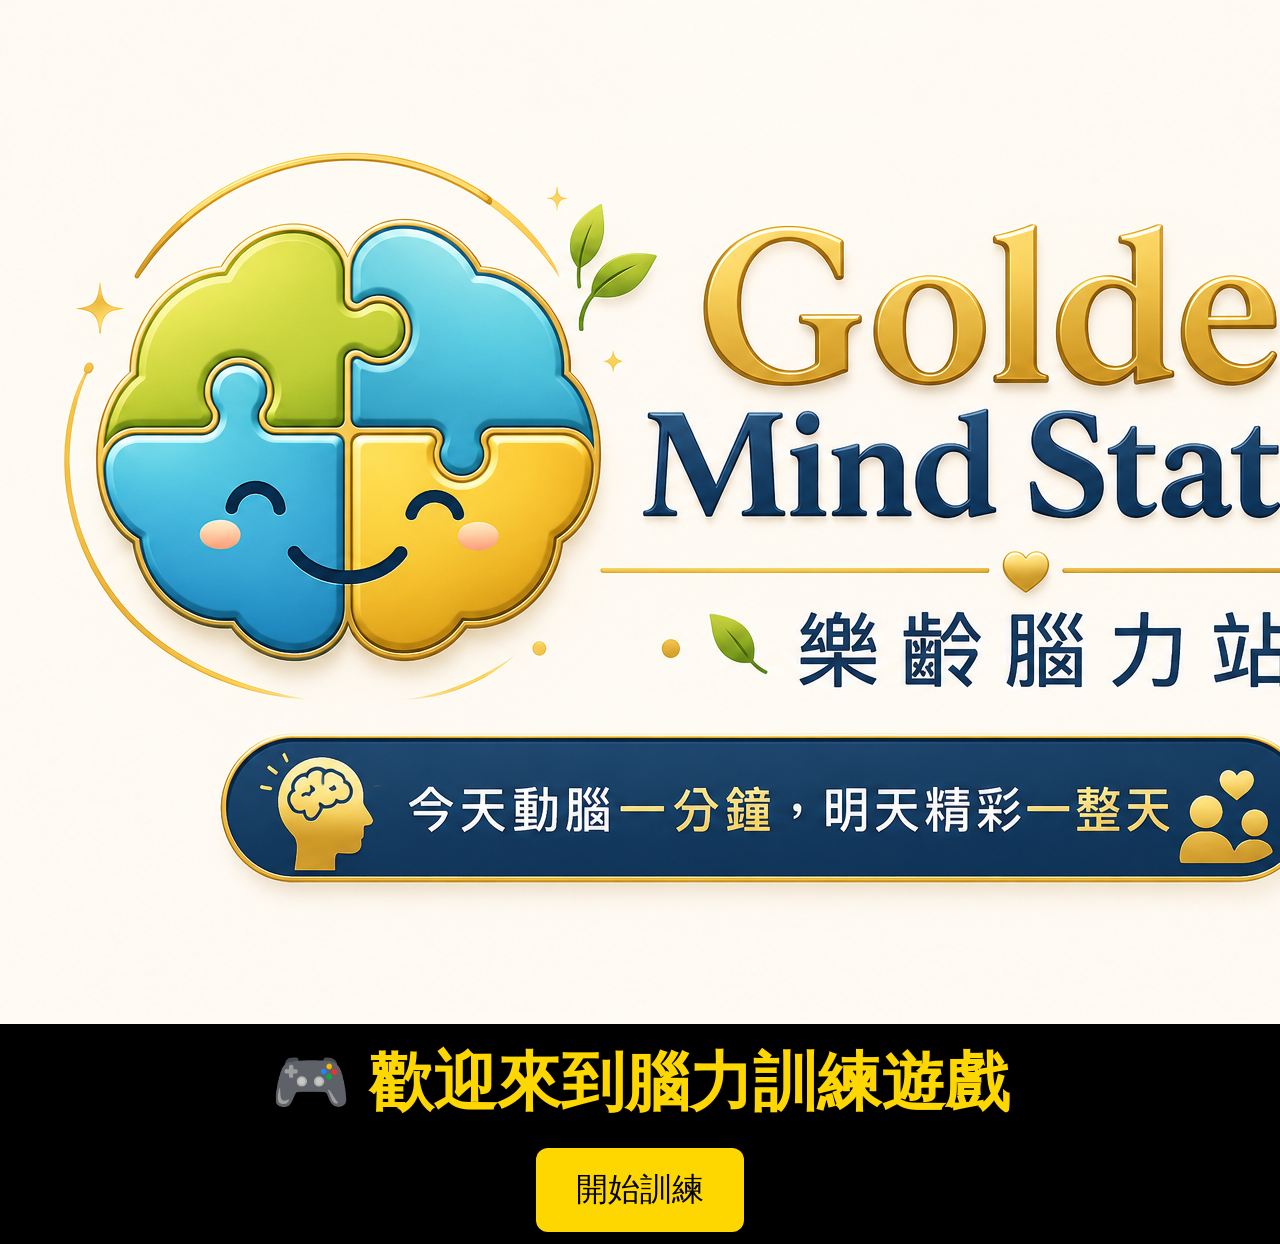
<file: index.html>
<!DOCTYPE html>
<html lang="zh">
<head>
  <meta name="viewport" content="width=device-width, initial-scale=1.0">
  <meta charset="utf-8">
  <title>遊戲首頁</title>
  <link rel="stylesheet" href="style.css">
</head>
<body class="intro-page">
  <!-- 首頁 Logo -->
  <div class="intro-logo">
    <img src="images/logo.png" alt="Golden Mind Station 樂齡腦力站 Logo" class="intro-image">
  </div>

  <!-- 首頁標題 -->
  <h1 class="intro-title">🎮 歡迎來到腦力訓練遊戲</h1>

  <!-- 首頁按鈕 -->
  <button class="intro-button" onclick="location.href='menu.html'">開始訓練</button>
</body>
</html>
</file>
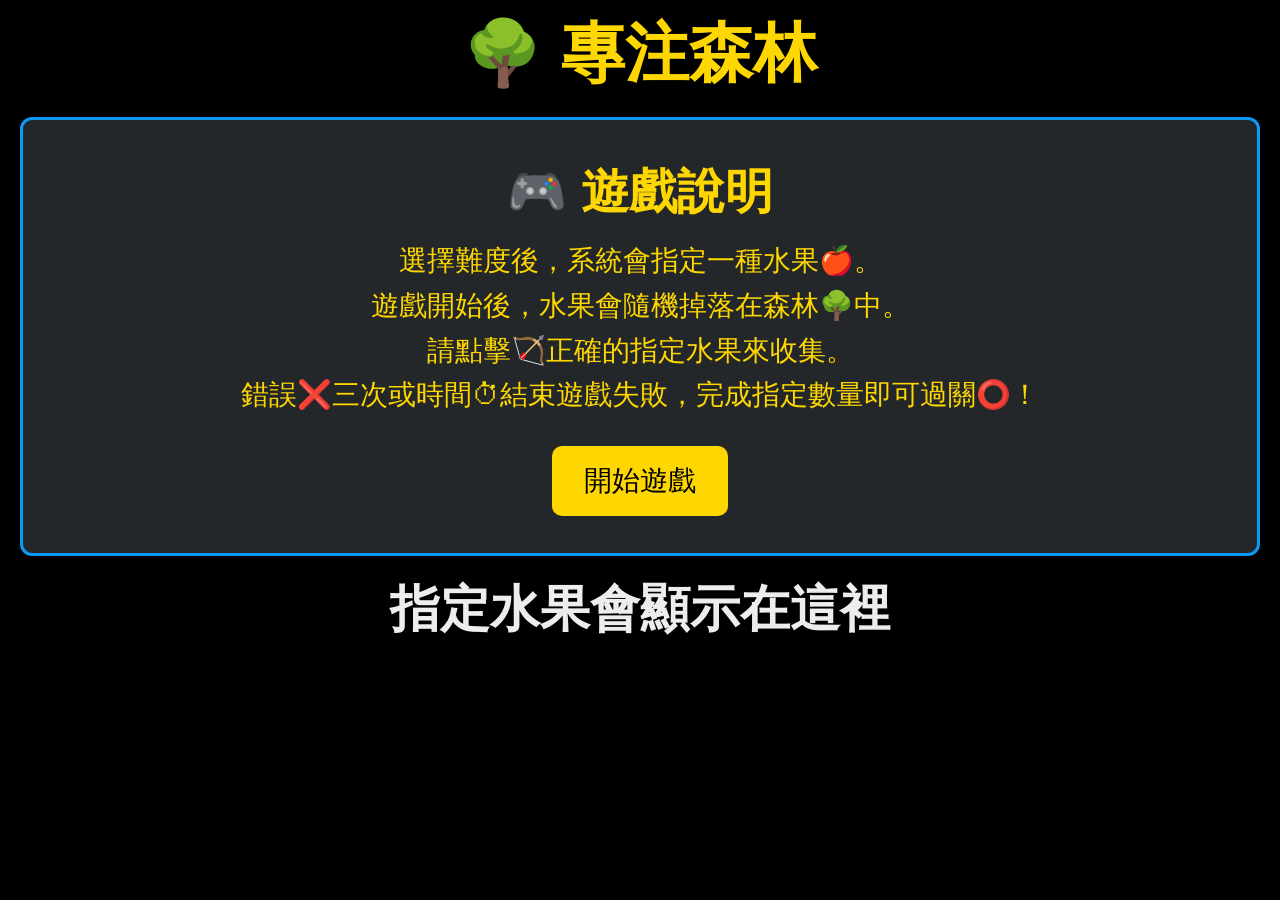
<file: focus.html>
<!DOCTYPE html>
<html lang="zh">
<head>
  <meta charset="UTF-8">
  <title>專注森林</title>
  <link rel="stylesheet" href="style.css">
  <style>
    #game-area {
      position: relative;
      width: 1500px;   /* 放大遊戲區域 */
      height: 500px;   /* 放大遊戲區域 */
      border: 3px solid #333;
      margin: 20px auto;
      overflow: hidden;
      background-color: #333;
    }
    .fruit {
      position: absolute;
      font-size: 90px; /* 放大水果 */
      cursor: pointer;
    }
    /* 統一遊戲說明樣式 */
    #instruction {
      text-align: center;
      margin: 20px;
      padding: 25px;
      border: 3px solid #0c99f7;
      border-radius: 12px;
      background-color: #242729;
      color: #FFD700;
    }
    #instruction h2 {
      font-size: 48px;
      margin-bottom: 15px;
    }
    #instruction p {
      font-size: 28px;
      line-height: 1.6;
      margin: 8px 0;
    }
    #instruction button {
      background-color: #FFD700;
      color: #000;
      border: none;
      padding: 16px 32px;
      margin-top: 20px;
      font-size: 28px;
      border-radius: 10px;
      cursor: pointer;
    }
    #instruction button:hover {
      background-color: #FFA500;
    }
    /* 初始隱藏遊戲區 */
    #controls, #game-area, #progress, #timer, #errors, #back-menu-btn, #restart-btn {
      display: none;
    }
  </style>
</head>
<body>
  <h1>🌳 專注森林</h1>

  <!-- 遊戲說明區 -->
  <div id="instruction">
    <h2>🎮 遊戲說明</h2>
    <p>選擇難度後，系統會指定一種水果🍎。<br>
       遊戲開始後，水果會隨機掉落在森林🌳中。<br>
       請點擊🏹正確的指定水果來收集。<br>
       錯誤❌三次或時間⏱結束遊戲失敗，完成指定數量即可過關⭕！</p>
    <button onclick="showGame()">開始遊戲</button>
  </div>

  <!-- 難度選擇按鈕 -->
  <div id="controls">
    <button onclick="startFocusGame('easy')">簡單模式</button>
    <button onclick="startFocusGame('medium')">中等模式</button>
    <button onclick="startFocusGame('hard')">困難模式</button>
  </div>

  <p id="target" style="font-size: 50px; font-weight: bold; color: rgb(238, 237, 237);">
    指定水果會顯示在這裡
  </p>
  <div id="game-area"></div>
  <p id="progress">進度會顯示在這裡</p>
  <p id="timer">剩餘時間：-- 秒</p>
  <p id="errors">錯誤次數：0</p>

  <!-- 返回選單按鈕 -->
  <button id="back-menu-btn" onclick="goBackMenu()">返回遊戲選單</button>

  <!-- 重新開始按鈕 -->
  <button id="restart-btn" onclick="restartGame()">重新開始</button>

  <script src="focus.js"></script>
  <script>
    function showGame() {
      document.getElementById("instruction").style.display = "none";
      document.getElementById("controls").style.display = "block";
      document.getElementById("game-area").style.display = "block";
      document.getElementById("progress").style.display = "block";
      document.getElementById("timer").style.display = "block";
      document.getElementById("errors").style.display = "block";
    }
  </script>
</body>
</html>
</file>
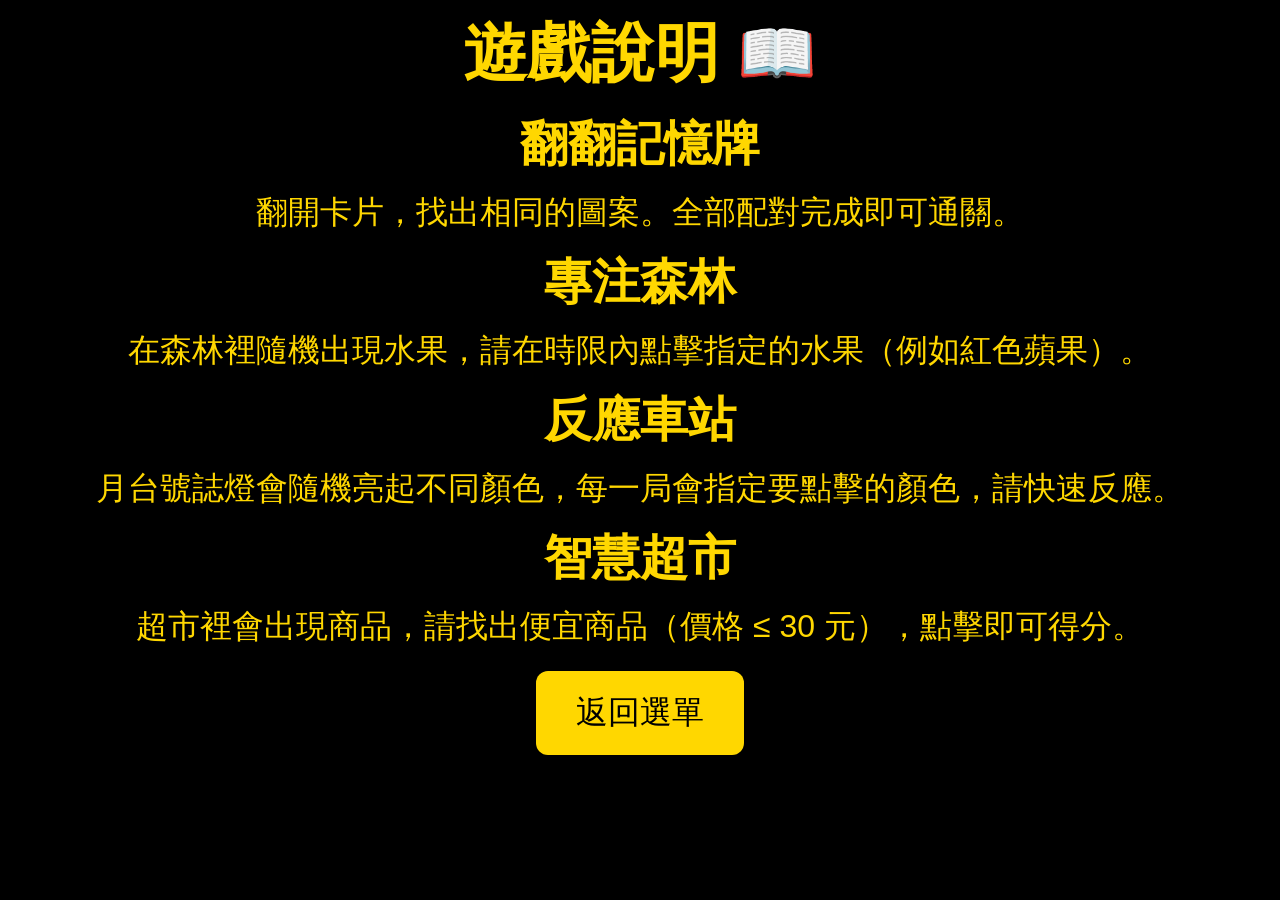
<file: instructions.html>
<!DOCTYPE html>
<html lang="zh">
<head>
  <meta name="viewport" content="width=device-width, initial-scale=1.0">
  <meta charset="utf-8">
  <title>遊戲說明</title>
  <link rel="stylesheet" href="style.css">
</head>
<body>
  <h1>遊戲說明 📖</h1>
  <div id="instructions">
    <h2>翻翻記憶牌</h2>
    <p>翻開卡片，找出相同的圖案。全部配對完成即可通關。</p>

    <h2>專注森林</h2>
    <p>在森林裡隨機出現水果，請在時限內點擊指定的水果（例如紅色蘋果）。</p>

    <h2>反應車站</h2>
    <p>月台號誌燈會隨機亮起不同顏色，每一局會指定要點擊的顏色，請快速反應。</p>

    <h2>智慧超市</h2>
    <p>超市裡會出現商品，請找出便宜商品（價格 ≤ 30 元），點擊即可得分。</p>
  </div>

  <div id="menu">
    <button onclick="goBackMenu()">返回選單</button>
  </div>

  <script src="instructions.js"></script>
</body>
</html>
</file>
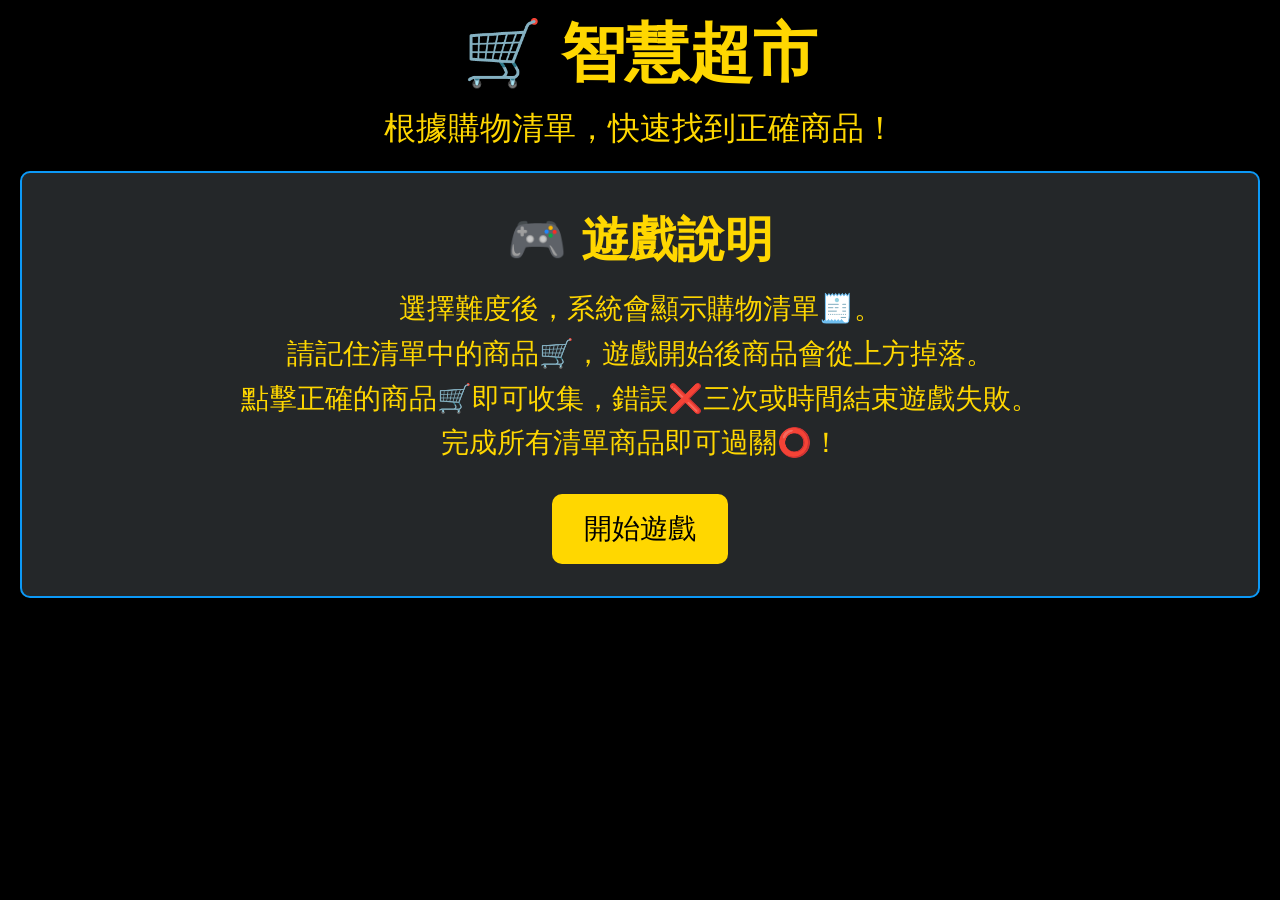
<file: market.html>
<!DOCTYPE html>
<html lang="zh">
<head>
  <meta charset="UTF-8">
  <title>智慧超市</title>
  <link rel="stylesheet" href="style.css">
  <script src="market.js" defer></script>
  <style>
    /* 說明區塊樣式，與記憶花園一致 */
    #instruction {
      text-align: center;
      margin: 20px;
      padding: 20px;
      border: 2px solid #0c99f7;
      border-radius: 10px;
      background-color: #242729;
      color: #FFD700;
    }
    #controls, #game-container, #result {
      display: none; /* 初始隱藏，按下開始遊戲後才顯示 */
    }
  </style>
</head>
<body>
  <h1>🛒 智慧超市</h1>
  <p>根據購物清單，快速找到正確商品！</p>

  <!-- 遊戲說明區 -->
  <div id="instruction">
    <h2>🎮 遊戲說明</h2>
    <p>選擇難度後，系統會顯示購物清單🧾。<br>
       請記住清單中的商品🛒，遊戲開始後商品會從上方掉落。<br>
       點擊正確的商品🛒即可收集，錯誤❌三次或時間結束遊戲失敗。<br>
       完成所有清單商品即可過關⭕！</p>
    <button onclick="showGame()">開始遊戲</button>
  </div>

  <!-- 難度選擇按鈕 -->
  <div id="controls">
    <button onclick="startSupermarketGame('easy')">簡單模式</button>
    <button onclick="startSupermarketGame('medium')">中等模式</button>
    <button onclick="startSupermarketGame('hard')">困難模式</button>
    <button onclick="startSupermarketGame('expert')">專家模式</button>
  </div>

  <!-- 主遊戲區 -->
  <div id="game-container">
    <div id="main-area">
      <p id="shopping-list">購物清單會顯示在這裡</p>
      <p id="progress">進度會顯示在這裡</p>
      <div id="timer-bar"><div id="timer-progress"></div></div>
      <div id="supermarket-board"></div>
      <p id="result"></p>
      <button id="menu-btn" onclick="goBackMenu()">返回選單</button>
    </div>

    <div id="sidebar">
      <h2>已購買</h2>
      <ul id="collected-list">
        <li>尚未購買</li>
      </ul>
    </div>
  </div>

  <script>
    function showGame() {
      document.getElementById("instruction").style.display = "none";
      document.getElementById("controls").style.display = "block";
      document.getElementById("game-container").style.display = "flex";
    }
  </script>
</body>
</html>
</file>
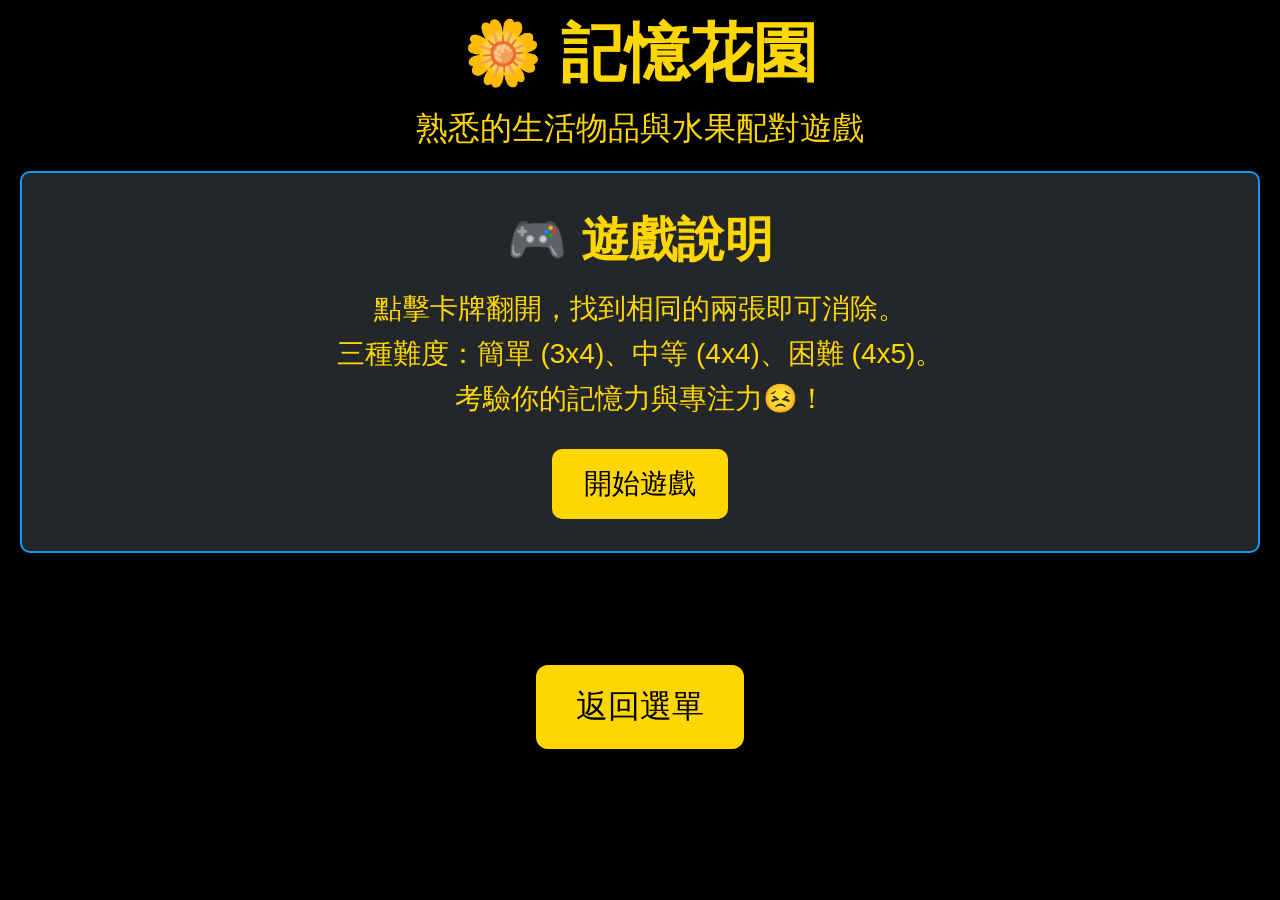
<file: memory.html>
<!DOCTYPE html>
<html lang="zh">
<head>
  <meta charset="UTF-8">
  <title>記憶花園</title>
  <link rel="stylesheet" href="style.css">
  <script src="memory.js" defer></script>
  <style>
    #instruction {
      text-align: center;
      margin: 20px;
      padding: 20px;
      border: 2px solid #0c99f7;
      border-radius: 10px;
      background-color: #242729;
    }
    #buttons, #memory-board, #result {
      display: none; /* 初始隱藏 */
    }
    #memory-board {
      display: grid;
      gap: 12px;
      width: 100%;
      max-width: 1800px;
      margin: 50px auto;
      justify-items: center;
    }
    .card {
      background-color: #86b8da;
      color: yellow;
      font-size: 10px;
      display: flex;
      justify-content: center;
      align-items: center;
      aspect-ratio: 1/1;
      border-radius: 100px;
      cursor: pointer;
      min-height: 150px; /* 保持卡牌高度一致 */
    }
  </style>
</head>
<body>
  <h1>🌼 記憶花園</h1>
  <p>熟悉的生活物品與水果配對遊戲</p>

  <!-- 遊戲說明區 -->
  <div id="instruction">
    <h2>🎮 遊戲說明</h2>
    <p>點擊卡牌翻開，找到相同的兩張即可消除。<br>
       三種難度：簡單 (3x4)、中等 (4x4)、困難 (4x5)。<br>
       考驗你的記憶力與專注力😣！</p>
    <button onclick="showGame()">開始遊戲</button>
  </div>

  <!-- 難度選擇按鈕 -->
  <div id="buttons">
    <button onclick="startGame(3,4,'easy')">簡單模式</button>
    <button onclick="startGame(4,4,'medium')">中等模式</button>
    <button onclick="startGame(4,5,'hard')">困難模式</button>
  </div>

  <!-- 遊戲區 -->
  <div id="memory-board"></div>
  <p id="result"></p>
  <button onclick="location.href='menu.html'">返回選單</button>

  <script>
    function showGame() {
      document.getElementById("instruction").style.display = "none";
      document.getElementById("buttons").style.display = "block";
    }
  </script>
</body>
</html>
</file>
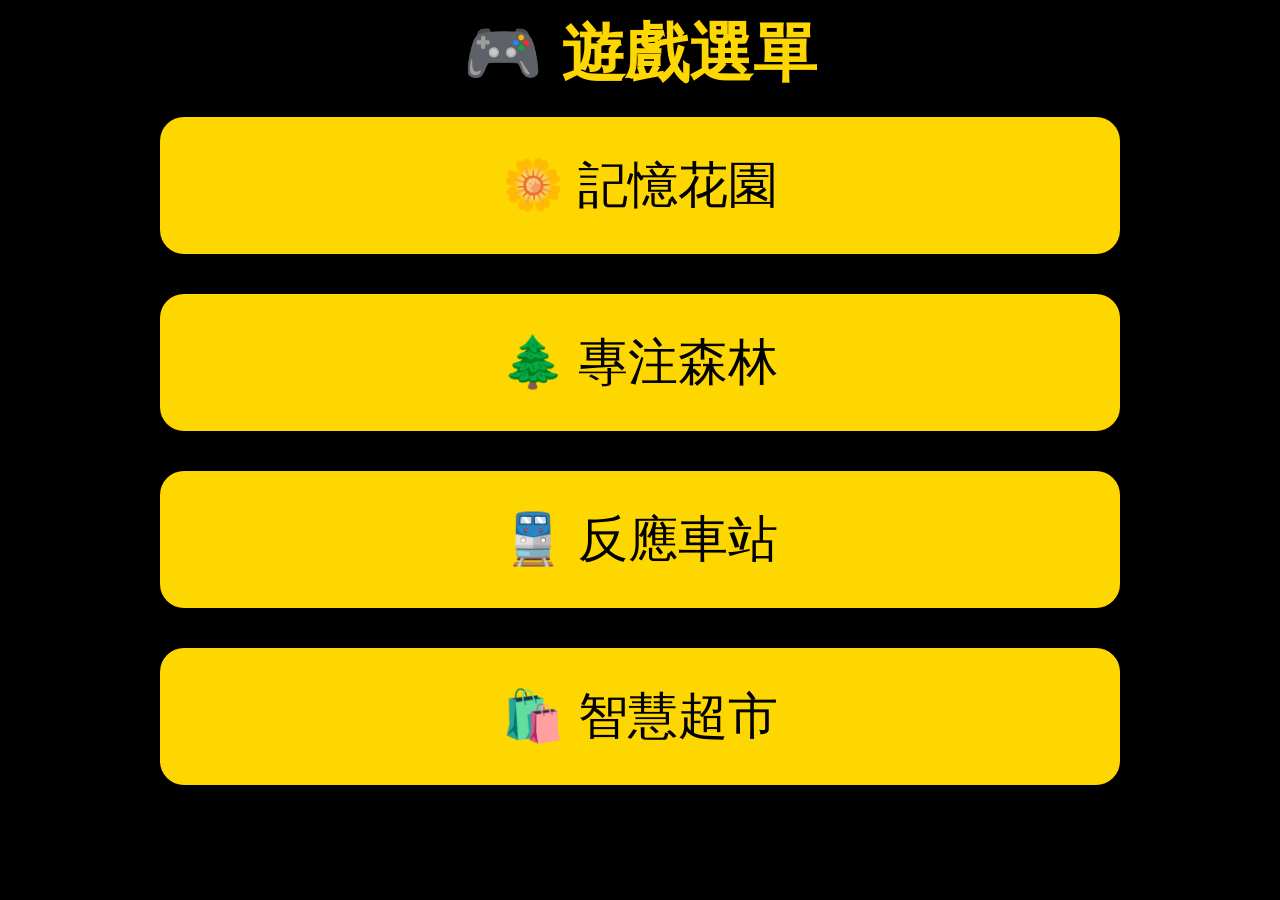
<file: menu.html>
<!DOCTYPE html>
<html lang="zh">
<head>
  <meta charset="UTF-8">
  <title>遊戲選單</title>
  <meta name="viewport" content="width=device-width, initial-scale=1.0">
  <link rel="stylesheet" href="style.css">
  <style>
    /* 電腦版：橫式排列 */
    #menu-container {
      display: flex;
      flex-direction: row;
      justify-content: center;
      gap: 20px;
      flex-wrap: wrap; /* 避免太多按鈕時超出 */
    }

    button {
      padding: 15px 30px;
      font-size: 18px;   /* 電腦字體固定 */
      border-radius: 8px;
      cursor: pointer;
    }

    /* 手機版：直式排列 */
    @media (max-width: 600px) {
      #menu-container {
        flex-direction: column; /* 改成直式 */
        align-items: center;    /* 置中顯示 */
        gap: 15px;
      }

      button {
        width: 80%;            /* 按鈕寬度拉大 */
        font-size: 20px;       /* 手機字體稍微放大 */
      }
    }
  </style>
</head>
<body>
  <h1>🎮 遊戲選單</h1>
  <div id="menu-container">
    <button onclick="window.location.href='memory.html'">🌼 記憶花園</button>
    <button onclick="window.location.href='focus.html'">🌲 專注森林</button>
    <button onclick="window.location.href='reaction.html'">🚆 反應車站</button>
    <button onclick="window.location.href='market.html'">🛍️ 智慧超市</button>
  </div>
</body>
</html>
</file>
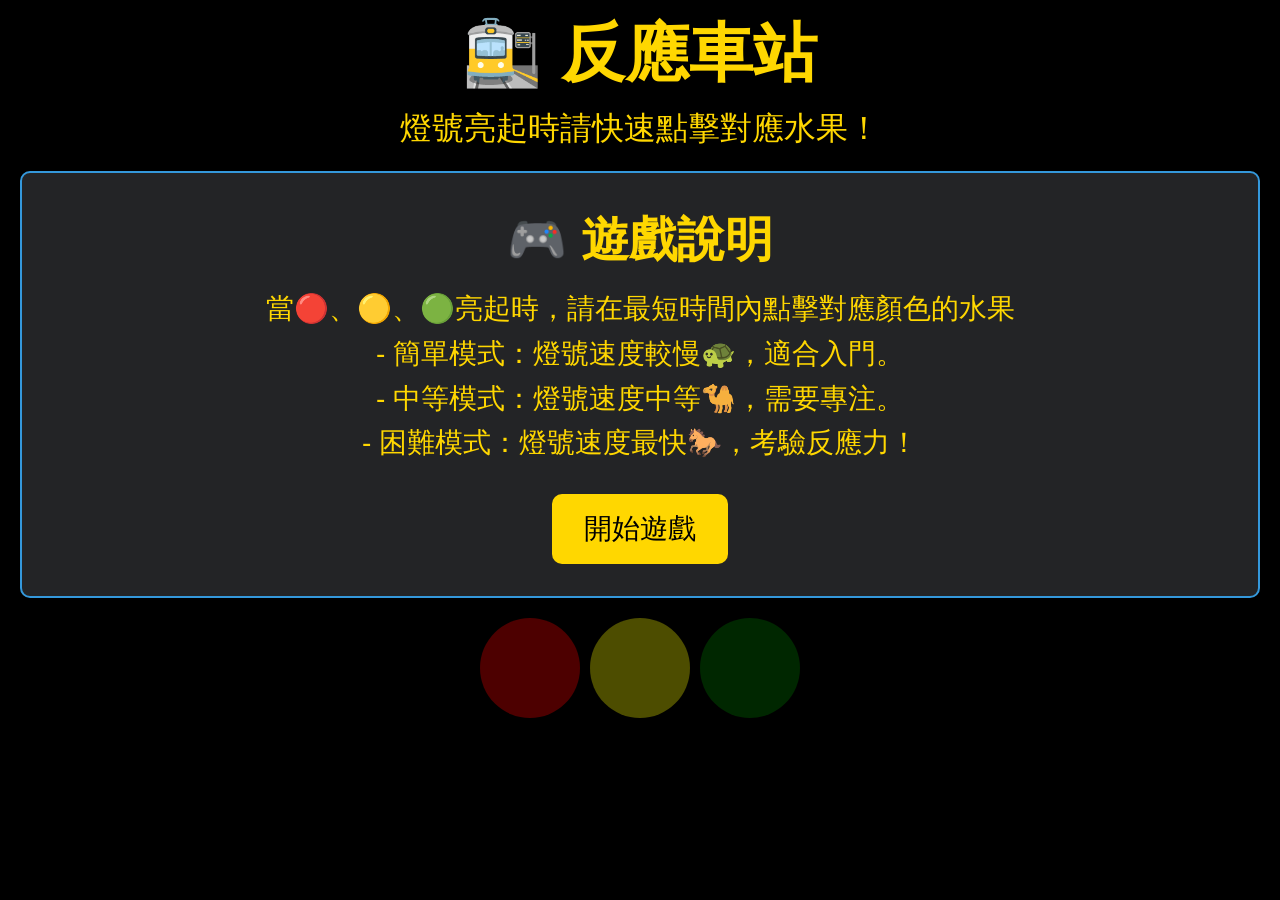
<file: reaction.html>
<!DOCTYPE html>
<html lang="zh">
<head>
  <meta name="viewport" content="width=device-width, initial-scale=1.0">
  <meta charset="UTF-8">
  <title>反應車站</title>
  <link rel="stylesheet" href="style.css">
  <style>
    /* 與記憶花園相同的說明樣式 */
    #instruction {
      text-align: center;
      margin: 20px;
      padding: 20px;
      border: 2px solid #3498db;
      border-radius: 10px;
      background-color: #232426;
    }
    #controls, #traffic-lights, #question, #progress, #timer-bar, #reaction-board, #result, #menu-btn {
      display: none; /* 初始隱藏遊戲區 */
    }
    #traffic-lights {
      display: flex;
      justify-content: center;
      gap: 10px;
      margin: 20px 0;
    }
    .light {
      width: 100px;
      height: 100px;
      border-radius: 100%;
      background-color: gray;
    }
    .red { background-color: red; }
    .yellow { background-color: yellow; }
    .green { background-color: green; }
    #timer-bar {
      width: 80%;
      height: 20px;
      border: 1px solid #333;
      margin: 10px auto;
    }
    #timer-progress {
      height: 100%;
      width: 0%;
      background-color: #3498db;
    }
  </style>
</head>
<body>
  <h1>🚉 反應車站</h1>
  <p>燈號亮起時請快速點擊對應水果！</p>

  <!-- 遊戲說明區 -->
  <div id="instruction">
    <h2>🎮 遊戲說明</h2>
    <p>
      當🔴、🟡、🟢亮起時，請在最短時間內點擊對應顏色的水果<br>
      - 簡單模式：燈號速度較慢🐢，適合入門。<br>
      - 中等模式：燈號速度中等🐪，需要專注。<br>
       - 困難模式：燈號速度最快🐎，考驗反應力！<br>
    </p>
    <button onclick="showGame()">開始遊戲</button>
  </div>

  <!-- 難度選擇 -->
  <div id="controls">
    <button onclick="startReactionGame('easy')">簡單模式</button>
    <button onclick="startReactionGame('medium')">中等模式</button>
    <button onclick="startReactionGame('hard')">困難模式</button>
  </div>

  <div id="traffic-lights">
    <div class="light red"></div>
    <div class="light yellow"></div>
    <div class="light green"></div>
  </div>

  <p id="question">題目會顯示在這裡</p>
  <p id="progress">進度會顯示在這裡</p>
  <div id="timer-bar"><div id="timer-progress"></div></div>

  <div id="reaction-board"></div>
  <p id="result"></p>
  <button id="menu-btn" onclick="goBackMenu()">返回選單</button>

  <script src="reaction.js"></script>
  <script>
    function showGame() {
      document.getElementById("instruction").style.display = "none";
      document.getElementById("controls").style.display = "block";
      document.getElementById("traffic-lights").style.display = "flex";
      document.getElementById("question").style.display = "block";
      document.getElementById("progress").style.display = "block";
      document.getElementById("timer-bar").style.display = "block";
      document.getElementById("reaction-board").style.display = "block";
      document.getElementById("result").style.display = "block";
      document.getElementById("menu-btn").style.display = "inline-block";
    }
  </script>
</body>
</html>
</file>
<file: style.css>
/* === 共用樣式 === */
body {
  background-color: #000;
  color: #FFD700;
  font-family: "Microsoft JhengHei", sans-serif;
  text-align: center;
}

h1, p {
  font-size: 48px;
  margin: 20px;
}

button {
  font-size: 32px;
  background-color: #1E3A8A;
  color: #FFF;
  border: none;
  border-radius: 12px;
  padding: 15px 30px;
  cursor: pointer;
  margin: 10px;
}
button:hover {
  background-color: #FFD700;
  color: #000;
}

/* === 記憶花園 Memory Garden === */
#memory-board {
  display: grid;
  grid-gap: 15px;
  justify-content: center;   /* 水平置中 */
  align-content: center;     /* 垂直置中 */
  margin: 20px auto;         /* 上下留白，左右自動置中 */
  max-width: 95vw;
  max-height: 80vh;
  overflow-y: auto;
}


/* 簡單模式 (3x4 = 12 張) */
#memory-board.easy .card {
  width: 160px;
  height: 160px;
  font-size: 80px;
  background-color: #87cefa;
  display: flex;
  align-items: center;
  justify-content: center;
  border-radius: 16px;
  cursor: pointer;
}

/* 中等模式 (4x4 = 16 張) */
#memory-board.medium .card {
  width: 140px;
  height: 140px;
  font-size: 72px;
  background-color: #87cefa;
  display: flex;
  align-items: center;
  justify-content: center;
  border-radius: 16px;
  cursor: pointer;
}

/* 困難模式 (5x4 = 20 張) */
#memory-board.hard .card {
  width: 120px;
  height: 120px;
  font-size: 64px;
  background-color: #87cefa;
  display: flex;
  align-items: center;
  justify-content: center;
  border-radius: 16px;
  cursor: pointer;
}

/* === 專注森林 Focus Forest === */
#controls {
  margin-bottom: 20px;
}

#focus-board {
  position: relative;
  width: 100%;
  height: 70vh;
  overflow: hidden;
  background: none;
}

#focus-board .fruit {
  font-size: 72px;
  cursor: pointer;
  position: absolute;
  transition: top 0.1s linear;
}

/* === 反應車站 Reaction Station === */
/* 控制區域 */
body {
  background-color: #000;
  color: #FFD700;
  font-family: "Microsoft JhengHei", sans-serif;
  text-align: center;
}

button {
  background-color: #FFD700;
  color: #000;
  border: none;
  padding: 18px 36px;   /* 按鈕更大 */
  margin: 12px;
  font-size: 28px;      /* 字體更大 */
  border-radius: 12px;
  cursor: pointer;
}
button:hover {
  background-color: #FFA500;
}

#traffic-lights {
  display: flex;
  justify-content: center;
  gap: 30px;
  margin: 20px 0;
}
.light {
  width: 120px;   /* 燈號更大 */
  height: 120px;
  border-radius: 50%;
  background-color: gray;
  opacity: 0.5;
  transition: opacity 0.3s ease;
}
.light.red.active { background-color: red; opacity: 1; }
.light.yellow.active { background-color: yellow; opacity: 1; }
.light.green.active { background-color: green; opacity: 1; }

#reaction-board {
  position: relative;
  width: 100%;
  height: 60vh;
  border: 2px solid #333;
  background-color: #111;
}

.item {
  font-size: 100px;   /* 水果更大 */
  position: absolute;
  cursor: pointer;
  z-index: 10;
  color: white;
}

#question, #progress {
  text-align: center;
  font-size: 40px;   /* 題目字體更大 */
  margin: 10px 0;
  color: #fff;
}
#result {
  text-align: center;
  font-size: 42px;
  margin: 20px 0;
  color: #FFD700;
}

#restart-btn {
  display: none;
  background-color: #FFD700;
  color: #000;
  border: none;
  padding: 18px 36px;
  margin: 20px auto;
  font-size: 28px;
  border-radius: 12px;
  cursor: pointer;
}
#restart-btn:hover {
  background-color: #FFA500;
}

#timer-bar {
  width: 80%;
  height: 25px;
  background-color: #333;
  margin: 20px auto;
  border-radius: 12px;
  overflow: hidden;
}
#timer-progress {
  height: 100%;
  background-color: #FFD700;
  width: 100%;
  transition: width 1s linear;
}

#timer-bar {
  width: 80%;
  height: 25px;
  background-color: #333;
  margin: 20px auto;
  border-radius: 12px;
  overflow: hidden;
}
#timer-progress {
  height: 100%;
  width: 100%;
  transition: width 1s linear, background-color 1s linear;
  border-radius: 12px;
}

/* === 響應式設計 (手機/平板) === */
@media (max-width: 768px) {
  h1, p {
    font-size: 32px;
  }
  button {
    font-size: 24px;
    padding: 10px 20px;
  }

  #memory-board.easy .card {
    width: 120px;
    height: 120px;
    font-size: 64px;
  }
  #memory-board.medium .card {
    width: 100px;
    height: 100px;
    font-size: 56px;
  }
  #memory-board.hard .card {
    width: 90px;
    height: 90px;
    font-size: 48px;
  }
}

/* === 智慧超市 supermarket === */
/* 全局設定 */
/* 全局設定 */
body {
  background-color: #000;
  color: #FFD700;
  font-family: "Microsoft JhengHei", sans-serif;
  margin: 0;
  padding: 0;
  text-align: center;
}

h1 {
  font-size: 48px;
  margin: 20px 0;
}

p {
  font-size: 24px;
  margin: 10px 0;
}

/* 按鈕樣式 */
button {
  background-color: #FFD700;
  color: #000;
  border: none;
  padding: 16px 32px;
  margin: 10px;
  font-size: 24px;
  border-radius: 10px;
  cursor: pointer;
}
button:hover {
  background-color: #FFA500;
}

/* 主容器：遊戲區 + 右側欄 */
#game-container {
  display: flex;
  justify-content: space-between;
  align-items: flex-start;
  width: 95%;
  margin: 0 auto;
}

/* 主遊戲區 */
#main-area {
  flex: 3;
  padding: 10px;
}

/* 右側欄位 */
#sidebar {
  flex: 1;
  background-color: #111;
  border-left: 2px solid #333;
  padding: 20px;
  color: #FFD700;
  text-align: left;
  min-height: 70vh;
}

#sidebar h2 {
  font-size: 36px; /* 標題更大 */
  margin-bottom: 15px;
}

#collected-list {
  list-style-type: none; /* 移除前面的圓點 */
  padding: 0;
  margin: 0;
}

#collected-list li {
  font-size: 40px; /* 放大字體 */
  color: #fff;
  margin-bottom: 15px;
}

/* 遊戲區：掉落商品 */
#supermarket-board {
  position: relative;
  width: 100%;
  height: 60vh;
  border: 2px solid #333;
  background-color: #111;
  overflow: hidden;
}

.item {
  font-size: 80px;
  position: absolute;
  cursor: pointer;
  z-index: 10;
}

/* 顯示進度與結果 */
#shopping-list, #progress {
  font-size: 28px;
  margin: 10px 0;
  color: #fff;
}

#result {
  font-size: 32px;
  margin: 20px 0;
  color: #FFD700;
}

/* 倒數計時條 */
#timer-bar {
  width: 80%;
  height: 25px;
  background-color: #333;
  margin: 20px auto;
  border-radius: 12px;
  overflow: hidden;
}
#timer-progress {
  height: 100%;
  width: 100%;
  transition: width 1s linear, background-color 1s linear;
  border-radius: 12px;
}

/* 返回選單按鈕 */
#menu-btn {
  display: none;
  background-color: #FFD700;
  color: #000;
  border: none;
  padding: 16px 32px;
  margin: 20px auto;
  font-size: 24px;
  border-radius: 10px;
  cursor: pointer;
}
#menu-btn:hover {
  background-color: #FFA500;
}


#menu-btn {
  display: none;
  background-color: #FFD700;
  color: #000;
  border: none;
  padding: 18px 36px;
  margin: 20px auto;
  font-size: 28px;
  border-radius: 12px;
  cursor: pointer;
}
#menu-btn:hover {
  background-color: #FFA500;
}


#menu-btn {
  display: none;
  background-color: #FFD700;
  color: #000;
  border: none;
  padding: 18px 36px;
  margin: 20px auto;
  font-size: 28px;
  border-radius: 12px;
  cursor: pointer;
}
#menu-btn:hover {
  background-color: #FFA500;
}

/* 全局設定 */
body {
  background-color: #000;
  color: #FFD700;
  font-family: "Microsoft JhengHei", sans-serif;
  margin: 0;
  padding: 0;
  text-align: center;
}

/* 標題字體放大 */
h1 {
  font-size: 64px; /* 主標題更大 */
  margin: 20px 0;
}

h2 {
  font-size: 48px; /* 次標題也放大 */
  margin: 15px 0;
}

p {
  font-size: 32px; /* 一般文字放大 */
  margin: 10px 0;
}

/* 按鈕樣式放大 */
button {
  background-color: #FFD700;
  color: #000;
  border: none;
  padding: 20px 40px;
  margin: 12px;
  font-size: 32px; /* 按鈕字體放大 */
  border-radius: 12px;
  cursor: pointer;
}
button:hover {
  background-color: #FFA500;
}

/* 主容器：遊戲區 + 右側欄 */
#game-container {
  display: flex;
  justify-content: space-between;
  align-items: flex-start;
  width: 95%;
  margin: 0 auto;
}

/* 主遊戲區加大 */
#main-area {
  flex: 5; /* 主區域佔比較大 */
  padding: 10px;
}

/* 右側欄位縮小，但字體保持大 */
#sidebar {
  flex: 1; /* 占比縮小 */
  max-width: 220px; /* 限制最大寬度 */
  background-color: #111;
  border-left: 2px solid #333;
  padding: 10px;
  color: #FFD700;
  text-align: left;
  min-height: 60vh;
}

#sidebar h2 {
  font-size: 36px; /* 保持大字體 */
  margin-bottom: 15px;
}

#collected-list {
  list-style-type: none;
  padding: 0;
  margin: 0;
}

#collected-list li {
  font-size: 36px; /* 保持大字體 */
  color: #fff;
  margin-bottom: 12px;
}


/* 遊戲區：掉落商品 */
#supermarket-board {
  position: relative;
  width: 100%;
  height: 60vh;
  border: 2px solid #333;
  background-color: #111;
  overflow: hidden;
}

.item {
  font-size: 100px; /* 商品更大 */
  position: absolute;
  cursor: pointer;
  z-index: 10;
}

/* 顯示進度與結果 */
#shopping-list, #progress {
  font-size: 36px; /* 放大進度文字 */
  margin: 10px 0;
  color: #fff;
}

#result {
  font-size: 40px; /* 結果更大 */
  margin: 20px 0;
  color: #FFD700;
}

/* 倒數計時條 */
#timer-bar {
  width: 80%;
  height: 35px; /* 計時條加高 */
  background-color: #333;
  margin: 20px auto;
  border-radius: 12px;
  overflow: hidden;
}
#timer-progress {
  height: 100%;
  width: 100%;
  transition: width 1s linear, background-color 1s linear;
  border-radius: 12px;
}

/* 返回選單按鈕 */
#menu-btn {
  display: none;
  background-color: #FFD700;
  color: #000;
  border: none;
  padding: 20px 40px;
  margin: 20px auto;
  font-size: 32px; /* 放大字體 */
  border-radius: 12px;
  cursor: pointer;
}
#menu-btn:hover {
  background-color: #FFA500;
}

/* 選單整體容器 */
#menu-container {
  display: flex;
  flex-direction: column;
  align-items: center;
  justify-content: center; /* 垂直置中 */
  min-height: 100vh;
  gap: 20px; /* 按鈕之間的間距縮小 */
}

/* 標題 */
#menu-container h1 {
  font-size: 64px; /* 放大標題 */
  margin-bottom: 30px; /* 縮小與按鈕的距離 */
}

/* 選單按鈕 */
#menu-container button {
  background-color: #FFD700;
  color: #000;
  border: none;
  padding: 20px 40px; /* 按鈕大小適中 */
  font-size: 32px; /* 字體放大 */
  border-radius: 10px;
  cursor: pointer;
  width: 30%; /* 按鈕寬度縮小，不要太佔版面 */
  margin: 8px 0; /* 上下間距縮小 */
}

#menu-container button:hover {
  background-color: #FFA500;
}

/* 選單容器 */
#menu-container {
  display: flex;
  flex-direction: column; /* 改成直式排列 */
  align-items: center;
  justify-content: center;
  min-height: 50vh;
  gap: 15px; /* 按鈕間距 */
}

/* 標題 */
#menu-container h1 {
  font-size: 64px;
  margin-bottom: 25px;
}

/* 選單按鈕 */
#menu-container button {
  background-color: #FFD700;
  color: #000;
  border: none;
  padding: 20px 40px;
  font-size: 32px;
  border-radius: 15px;
  cursor: pointer;
  width: 50%; /* 按鈕寬度固定，避免太寬 */
  margin: 10px 0; /* 上下間距 */
}

#menu-container button:hover {
  background-color: #FFA500;
}

/* 選單容器：直式排列 */
#menu-container {
  display: flex;
  flex-direction: column; /* 改成直式 */
  align-items: center;    /* 水平置中 */
  justify-content: center;/* 垂直置中 */
  min-height: 0vh;
  gap: 15px; /* 按鈕間距稍微加大 */
}

/* 標題 */
#menu-container h1 {
  font-size: 80px; /* 標題再放大 */
  margin-bottom: 40px;
  color: #FFD700;
}

/* 選單按鈕 */
#menu-container button {
  background-color: #FFD700;
  color: #000;
  border: none;
  padding: 35px 40px; /* 按鈕更大 */
  font-size: 50px;    /* 字體再放大 */
  border-radius: 24px;/* 圓角加大 */
  cursor: pointer;
  width: 75%;  /* 按鈕寬度固定 */
  text-align: center;
}

#menu-container button:hover {
  background-color: #FFA500;
}

#back-menu-btn {
  background-color: #FFD700;
  color: #000;
  border: none;
  padding: 20px 30px;
  margin: 15px auto;
  font-size: 50px; /* 放大字體 */
  border-radius: 20px; /* 圓角加大 */
  cursor: pointer;
  display: block;
}

#back-menu-btn:hover {
  background-color: #FFA500;
}

body {
  font-size: 18px;   /* 電腦版字體大小固定 */
}

@media (max-width: 600px) {
  body {
    font-size: 16px;   /* 手機字體稍微縮小，避免超出螢幕 */
  }
  button {
    width: 100%;       /* 手機按鈕佔滿寬度 */
    font-size: 18px;   /* 手機按鈕字體稍微放大，方便點擊 */
  }
}

\#game-area {
  width: 100%;
  max-width: 800px;   /* 電腦可放大 */
  height: 60vh;       /* 高度依螢幕比例 */
}

/* 電腦版：保持原本橫式或自由排版 */
#menu, #buttons, #game-area {
  display: flex;
  flex-direction: row;   /* 電腦橫式排列 */
  justify-content: center;
  gap: 20px;
}

/* 手機版：改成直式排列 */
@media (max-width: 600px) {
  #menu, #buttons, #game-area {
    display: flex;
    flex-direction: column; /* 改成直式排列 */
    align-items: center;    /* 置中顯示 */
    gap: 15px;
  }

  button {
    width: 80%;            /* 按鈕寬度拉大，方便點擊 */
    font-size: 20px;       /* 字體稍微放大 */
  }

  #game-area {
    width: 100%;
    height: 50vh;          /* 高度依比例縮小 */
  }
}

#game-area {
  width: 100%;
  max-width: 800px;   /* 電腦版限制寬度 */
  height: 70vh;       /* 手機版高度佔螢幕 70% */
  margin: 0 auto;
}

@media (max-width: 600px) {
  body {
    margin: 0;              /* 移除多餘邊距 */
    padding: 0;
  }

  #menu-container, #buttons {
    display: flex;
    flex-direction: column; /* 改成直式排列 */
    align-items: center;
    gap: 10px;
    width: 100%;
  }

  button {
    width: 90%;             /* 按鈕寬度拉大，減少左右留白 */
    font-size: 20px;        /* 字體稍微放大，方便老人操作 */
    padding: 15px;
  }

  #game-area {
    height: 80vh;           /* 遊戲區域更大，減少上下留白 */
  }
}

h1, p {
  text-align: center;
  margin: 10px 0;
}

body {
  font-size: 18px;   /* 電腦版字體固定 */
}

@media (max-width: 600px) {
  body {
    font-size: 16px;   /* 手機字體稍微縮小 */
  }

  button {
    width: 90%;        /* 按鈕寬度拉大 */
    font-size: 20px;   /* 手機按鈕字體放大，方便點擊 */
  }
}

.card {
  background-color: #3498db;
  color: yellow;
  font-size: 24px;       /* 卡牌字體大小統一 */
  display: flex;
  justify-content: center;
  align-items: center;
  aspect-ratio: 1/1;     /* 保持方形 */
  border-radius: 8px;
  cursor: pointer;
  min-height: 100px;     /* 固定卡牌高度，避免困難模式縮小 */
}
.card {
  background-color: #3498db;
  color: yellow;
  font-size: 24px;       /* 卡牌字體大小統一 */
  display: flex;
  justify-content: center;
  align-items: center;
  aspect-ratio: 1/1;     /* 保持方形 */
  border-radius: 8px;
  cursor: pointer;
  min-height: 100px;     /* 固定卡牌高度，避免困難模式縮小 */
}

.light {
  width: 50px;
  height: 50px;
  border-radius: 50%;
  opacity: 0.3; /* 預設暗淡 */
}

.light.red { background-color: red; }
.light.yellow { background-color: yellow; }
.light.green { background-color: green; }

.light.active {
  opacity: 1; /* 亮起 */
  box-shadow: 0 0 20px rgba(255,255,255,0.8); /* 額外光暈效果 */
}
.light {
  width: 60px;
  height: 60px;
  border-radius: 50%;
  opacity: 0.3; /* 預設暗淡 */
  transition: opacity 0.3s, box-shadow 0.3s;
}

.light.red { background-color: red; }
.light.yellow { background-color: yellow; }
.light.green { background-color: green; }

.light.active {
  opacity: 1; /* 亮起 */
  box-shadow: 0 0 25px currentColor; /* 光暈效果 */
}

.card {
  width: 100px;
  height: 100px;
  perspective: 1000px;
}

.card-inner {
  width: 100%;
  height: 100%;
  transition: transform 0.6s;
  transform-style: preserve-3d;
  position: relative;
}

.card.flipped .card-inner {
  transform: rotateY(180deg);
}

.card .front, .card .back {
  position: absolute;
  width: 100%;
  height: 100%;
  backface-visibility: hidden;
  display: flex;
  justify-content: center;
  align-items: center;
  font-size: 24px;
  border-radius: 8px;
}

.card .front {
  background: #3498db;
  color: yellow;
}

.card .back {
  background: #fff;
  transform: rotateY(180deg);
}

.card {
  width: 100px;
  height: 100px;
  perspective: 1000px; /* 建立3D空間 */
}

.card-inner {
  width: 100%;
  height: 100%;
  transition: transform 0.6s;
  transform-style: preserve-3d;
  position: relative;
}

.card.flipped .card-inner {
  transform: rotateY(180deg);
}

.front, .back {
  position: absolute;
  width: 100%;
  height: 100%;
  backface-visibility: hidden;
  display: flex;
  justify-content: center;
  align-items: center;
  font-size: 24px;
  border-radius: 8px;
}

.front {
  background: #3498db;
  color: yellow;
}

.back {
  background: #fff;
  transform: rotateY(180deg);
}

.card {
  perspective: 1000px; /* 建立3D空間 */
}

.card-inner {
  width: 100%;
  height: 100%;
  transition: transform 0.6s;
  transform-style: preserve-3d;
  position: relative;
}

.card.flipped .card-inner {
  transform: rotateY(180deg);
}

.front, .back {
  position: absolute;
  width: 150%;
  height: 150%;
  backface-visibility: hidden;
  display: flex;
  justify-content: center;
  align-items: center;
  font-size: 150px;
  border-radius: 100px;
}

.front {
  background: #3498db;
  color: yellow;
}

.back {
  background: #fff;
  transform: rotateY(180deg);
}

.card {
  background-color: #89caf6;
  color: yellow;
  display: flex;
  justify-content: center;
  align-items: center;
  aspect-ratio: 1/1;
  border-radius: 12px;
  cursor: pointer;
  min-height: 250px;   /* 放大卡牌高度 */
  width: 250px;        /* 放大卡牌寬度 */
}

#memory-board .front,
#memory-board .back {
  font-size: 120px !important;  /* 強制放大水果符號 */
  line-height: 1;
  display: flex;
  justify-content: center;
  align-items: center;
}

#controls button:last-child {
  background-color: #FF4500; /* 專家模式按鈕橘紅色 */
  color: #fff;
}

/* 通用遊戲說明樣式 */
#instruction {
  text-align: center;
  margin: 20px;
  padding: 25px;
  border: 3px solid #0c99f7;   /* 藍色邊框 */
  border-radius: 12px;         /* 圓角 */
  background-color: #242729;   /* 深色背景 */
  color: #FFD700;              /* 金色字體 */
}

#instruction h2 {
  font-size: 48px;
  margin-bottom: 15px;
}

#instruction p {
  font-size: 28px;
  line-height: 1.6;  /* 行距加大，方便閱讀 */
  margin: 8px 0;
}

#instruction button {
  background-color: #FFD700;
  color: #000;
  border: none;
  padding: 16px 32px;
  margin-top: 20px;
  font-size: 28px;
  border-radius: 10px;
  cursor: pointer;
}

#instruction button:hover {
  background-color: #FFA500;
}
</file>
